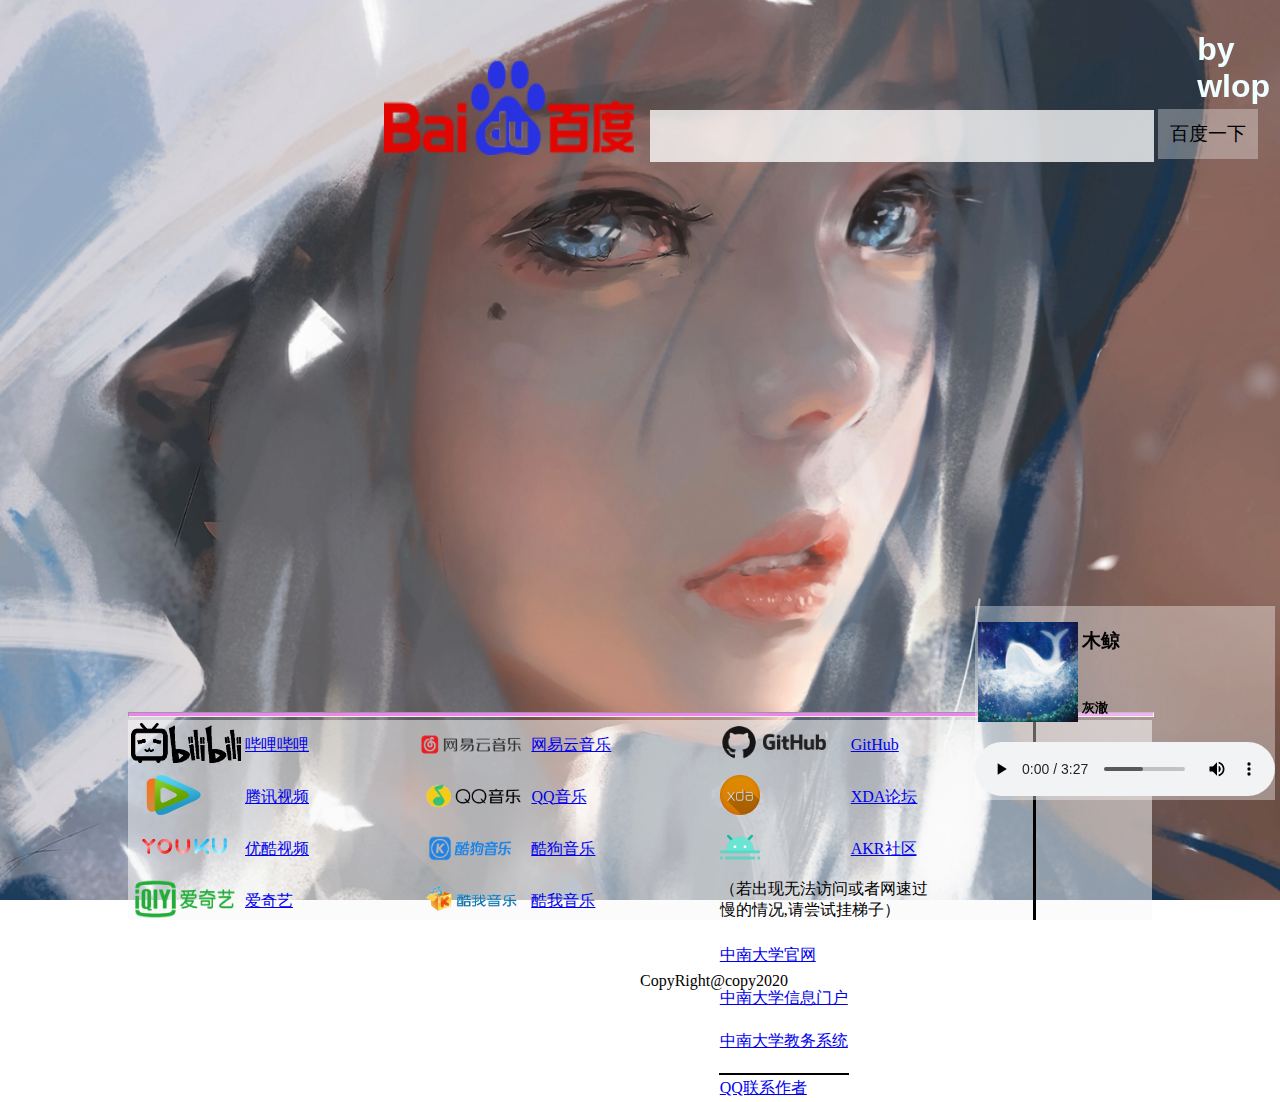
<file: index.html>
<!DOCTYPE html>
<html>
<head>
    <meta charset="utf-8">
    <title>徐奇奇的导航页</title>
    <!--标题还真不知道取个什么名字   w(ﾟДﾟ)w   -->
    <!--由于不知道做个什么网页，就做了个导航页  (๑•̀ㅂ•́)و✧  -->
    <!--背景不好看的话请忽略 -->
    <!--总览一下总感觉这个网页有很多不足之处-->
        
    <link rel="stylesheet" href="css/main.css" type="text/css" />
  

</head>
<body>

<!--这里是百度搜索框-->
<form  action="https://www.baidu.com/s" target="_blank" id="baidu">
    <input type="image" src="img/baidu.png" id="baidup">&nbsp;&nbsp;&nbsp;
    <input type="text" name="wd" id="baidui">
    <input type="submit" id="baidus" value="百度一下" >
</form>

<div  id="bg"><h1>by<br>wlop</h1></div>


<!--这里是垃圾音乐框 -->
<div id="music">
    <table >
        <tr>
            <td rowspan="2"><img src=img/music.jpg style="width: 100px;height: 100px;"></td>
            <td><h3>木鲸</h3></td>
        </tr>
        <tr><td><h5>灰澈</h5></td></tr>
    </table>
   
   
    
    <audio controls preload="auto"   loop="-1" ><source src="music/mujing.mp3" type="audio/mpeg">
    </audio>
    
</div>






<!--这里是底部连接-->
<div class="sheet">
    <hr id="line" />



    <div>
    <table >
  
    <tr >
        <td><a  href="https://www.bilibili.com/" target="_blank"><img src="img/bilibili.jpg"></a></td>
        <td><a href=https://www.bilibili.com/ target="_blank">哔哩哔哩</a></td>
    </tr>
    <tr>
        <td> </td>
    </tr>
    <tr>
        
        <td><a href="https://v.qq.com/" target="_blank"><img src="img/tx.png" style="width: 80px;height: 40px;"></a></td>
        <td><a href="https://v.qq.com/" target="_blank">腾讯视频</a></td>
    </tr>
    <tr>
        <td></td>
    </tr>
    <tr>
        <td><a href="https://www.youku.com/" target="_blank"><img src="img/youku.png" ></a></td>
        <td><a href="https://www.youku.com/" target="_blank">优酷视频</a></td>
    </tr>
    <tr>
        <td></td>
    </tr>
    <tr>
        <td><a href="https://www.iqiyi.com/" target="_blank"><img src="img/iqiyi.png"></a></td>
        <td><a href="https://www.iqiyi.com/" target="_blank">爱奇艺</a></td>
    </tr>
    </table>
    </div>
    <div>
        <table>
            <tr>
                <td><a href="https://music.163.com/" target="_blank"><img src="img/wangyi.png"></a></td>
                <td><a href="https://music.163.com/" target="_blank">网易云音乐</a></td>
            </tr>
            <tr><td></td></tr>
            <tr>
                <td><a href="https://y.qq.com/" target="_blank"><img src="img/qqyy.png"></a></td>
                <td><a href="https://y.qq.com/" target="_blank">QQ音乐</a></td>    
            </tr>
            <tr><td></td></tr>
            <tr>
                <td><a href="https://www.kugou.com/" target="_blank"><img src="img/kugou.png"></a></td>
                <td><a href="https://www.kugou.com/" target="_blank">酷狗音乐</a></td>
            </tr>
            <tr><td></td></tr>
            <tr>
                <td><a href="https://www.kuwo.cn/" target="_blank"><img src="img/kuwo.png"></a></td>
                <td><a href="https://www.kuwo.cn/" target="_blank">酷我音乐</a></td>
            </tr>
        </table>
    </div>
    <div>
        <table>
            <tr>
                <td><a href="http://github.com" target="_blank"><img src="img/github.png"></a></td>
                <td><a href="http:////github.com" target="_blank">GitHub</a></td>
            </tr>
            <tr><td></td></tr>
            <tr>
                <td><a href="https://www.xda-developers.com/" target="_blank"><img src="img/xda.png" style="width: 40px;"></a></td>
                <td><a href="https://www.xda-developers.com/" target="_blank">XDA论坛</a></td>
            </tr>
            <tr><td></td></tr>
            <tr 
            >
                <td><a href="http://akr-developers.com" target="_blank"><img src="img/akr.png" style="width: 40px;"></a></td>
                <td><a href="http://akr-developers.com" target="_blank">AKR社区</a></td>
            </tr>
            <tr><td></td></tr>
            <tr>
                <td colspan="2">（若出现无法访问或者网速过<br />慢的情况,请尝试挂梯子）</td>
            </tr>
        </table>
    </div> 
    <div style="margin-left: 0%;margin-right: 5%; height: 100%; width: 3px;background-color: rgb(0, 0, 0);">
    </div>
    <div>
        <table>
            <tr>
                <td><a href="http://www.csu.edu.cn/" target="_blank"><br />中南大学官网<br /><br /></a></td>
            </tr>
      
            <tr>
                <td><a href="http://my.csu.edu.cn/login/index.jsp" target="_blank">中南大学信息门户<br /><br /></a></td>
            </tr>

            <tr>
                <td><a href="http://csujwc.its.csu.edu.cn/" target="_blank">中南大学教务系统<br /><br /></a></td>
            </tr>
            <tr style="height: 1px; background-color: black;"><td></td></tr>
            <tr>
                <td><a href="http://wpa.qq.com/msgrd?v=3&uin=2421768138&site=qq&menu=yes" target="_blank">QQ联系作者</a></td>
            </tr>
        </table>
    </div>
    
    
    
    
    
    
    
    
    
    
    
    
    
    
    
    
    
    
    
    
    
    
    
    
    
    
</div>














<!--假装有个copyright /手动滑稽-->
<div id="footer">CopyRight@copy2020</div>


</body>
</html>
</file>
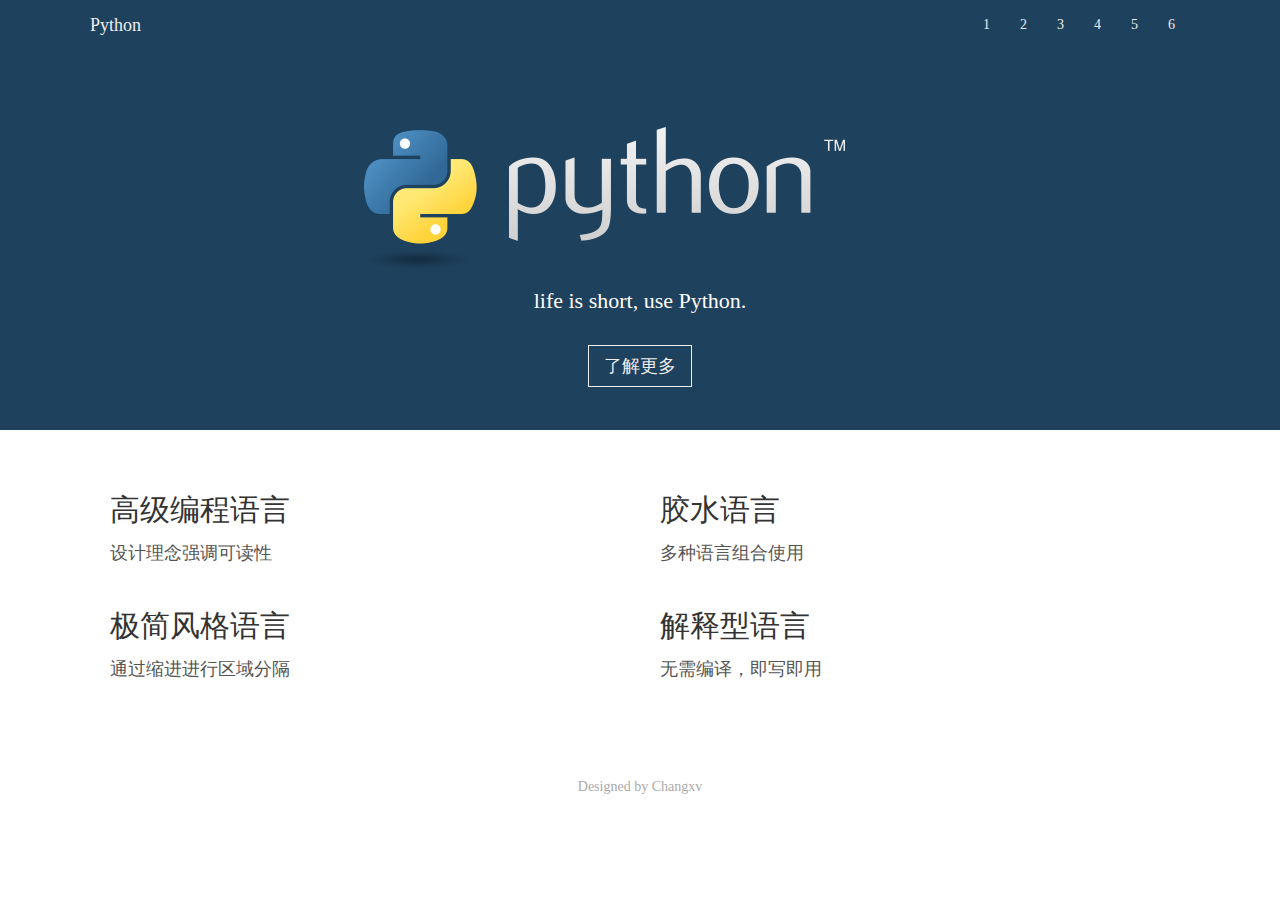
<file: zxy/Python.html>
<!DOCTYPE html>
<html>
<head>
  <meta charset="utf-8">
  <title>网页布局</title>
  <style>
    *{padding: 0;margin: 0;}
    ul{list-style: none;}
    a{text-decoration: none;}
    body{
      font-family: '微软雅黑';
    }
    .header{
      /* border: 1px solid green; */
      height: 50px;
      background: #1e415d;
    }
    .hd_con{
      width: 1100px;
      height: 50px;
      margin: 0 auto;
    }
    .header a{
      color: #eee;
    }
    .header a:hover{
      color: #fff;
    }
    .header .logo{
      font-size: 18px;
      line-height: 50px;
      float: left;
    }
    .header .nav{
      float: right;
    }
    .header .nav li{
      float: left;
    }
    .header .nav a{
      font-size: 14px;
      line-height: 50px;
      display: block;
      padding: 0 15px;
    }
    .banner{
      height: 380px;
      width: 100%;
      background: #1e415d;
      text-align: center;
    }
    .banner .logo{
      margin-top: 60px;
    }
    .banner p{
      font-size: 22px;
      color: #fff;
      font-weight: 100;
      margin: 10px auto 40px;
    }
    .banner .btn{
      font-size: 18px;
      color: #eee;
      border: 1px solid #eee;
      padding: 10px 15px;
    }
    .banner .btn:hover{
      color: #fff;
      border-color: #fff;
    }
    .con{
      width: 1100px;
      /* border: 1px solid green; */
      margin: 60px auto 40px;
      overflow: hidden;
    }
    .con .box{
      float: left;
      padding: 0 20px;
      width: 510px;
      color: #333;
      margin-bottom: 40px;
    }
    .con .box h2{
      font-size: 30px;
      font-weight: 400;
      margin-bottom: 10px;
    }
    .con .box p{
      font-size: 18px;
      color: #555;
      line-height: 1.4em;
    }
    .footer{
      /* background: #000; */
      text-align: center;
      color: #aaa;
      font-size: 14px;
      line-height: 2.2em;
      padding: 10px 0;
    }
  </style>
</head>
<body>
  <div class="header">
    <div class="hd_con">
      <a href="#" class="logo">Python</a>
      <ul class="nav">
        <li><a href="#">1</a></li>
        <li><a href="#">2</a></li>
        <li><a href="#">3</a></li>
        <li><a href="#">4</a></li>
        <li><a href="#">5</a></li>
        <li><a href="#">6</a></li>
      </ul>
    </div>
  </div>
  <div class="banner">
    <img src="images/logo.png" class="logo"/>
    <p>life is short, use Python.</p>
    <a href="#" class="btn">了解更多</a>
  </div>
  <div class="con">
    <div class="box">
      <h2>高级编程语言</h2>
      <p>设计理念强调可读性</p>
    </div>
    <div class="box">
      <h2>胶水语言</h2>
      <p>多种语言组合使用</p>
    </div>
    <div class="box">
      <h2>极简风格语言</h2>
      <p>通过缩进进行区域分隔</p>
    </div>
    <div class="box">
      <h2>解释型语言</h2>
      <p>无需编译，即写即用</p>
    </div>
  </div>
  <div class="footer">
    Designed by Changxv
  </div>
</body>
</html>
</file>
<file: css/main.css>
body {
    background-image: url("../img/bg.png");
    background-size: cover;
    background-repeat: no-repeat;
    background-attachment: fixed;
    z-index: 1;
    }
#bg{position: fixed;
    right: 10px;
    top: 10px;
    font-family: 'Gill Sans', 'Gill Sans MT', Calibri, 'Trebuchet MS', sans-serif;
    color: azure;
    margin-left:auto;margin-right:auto;
    
}
#music {position: fixed;
    right: 5px;
    bottom: 100px;
    background-color: #ffffff5e;
    z-index:4;
  }


#baidu {position: absolute;; 
  size: 200%;
    left:30%;
   
   background-color: transparent;
    top: 40px;
    
}
#baidup {
  width: 250px;
  height: 100px;
    position: relative;
    top: 15px;
    left: 0%;}
#baidui {border: #27e4e470;
        background-color: #ffffffc5;
        height: 50px;
width: 500px;}
#baidus {background-color: #ffffff50;
    border: transparent;
    height: 50px;
width:100px;
font: bolder;
font-size: 120%;
}
.sheet {position: absolute;
    clear: both;
    width: 80%;
    height: 200px;
   left: 10%;
   top: 80%;
   background-color: #f8f8f88a;
    border: transparent;
    z-index: 2;
}
.sheet div{
    float: left;
    margin-right: 10%;
}
.sheet div tr td{height: 0px;}
.sheet img{
    width: 110px;
    height: 40px;
}

#line { width: 100%; height: 3px;background-color: violet;
    position: absolute;
    top: -8px;
    margin: auto;
    left: 0;
    right: 0;
    }
#footer {position: absolute;
    background-color: #ffffffc5;
       
        left: 50%;
        right: 50%;
        bottom: -10%;}
</file>
